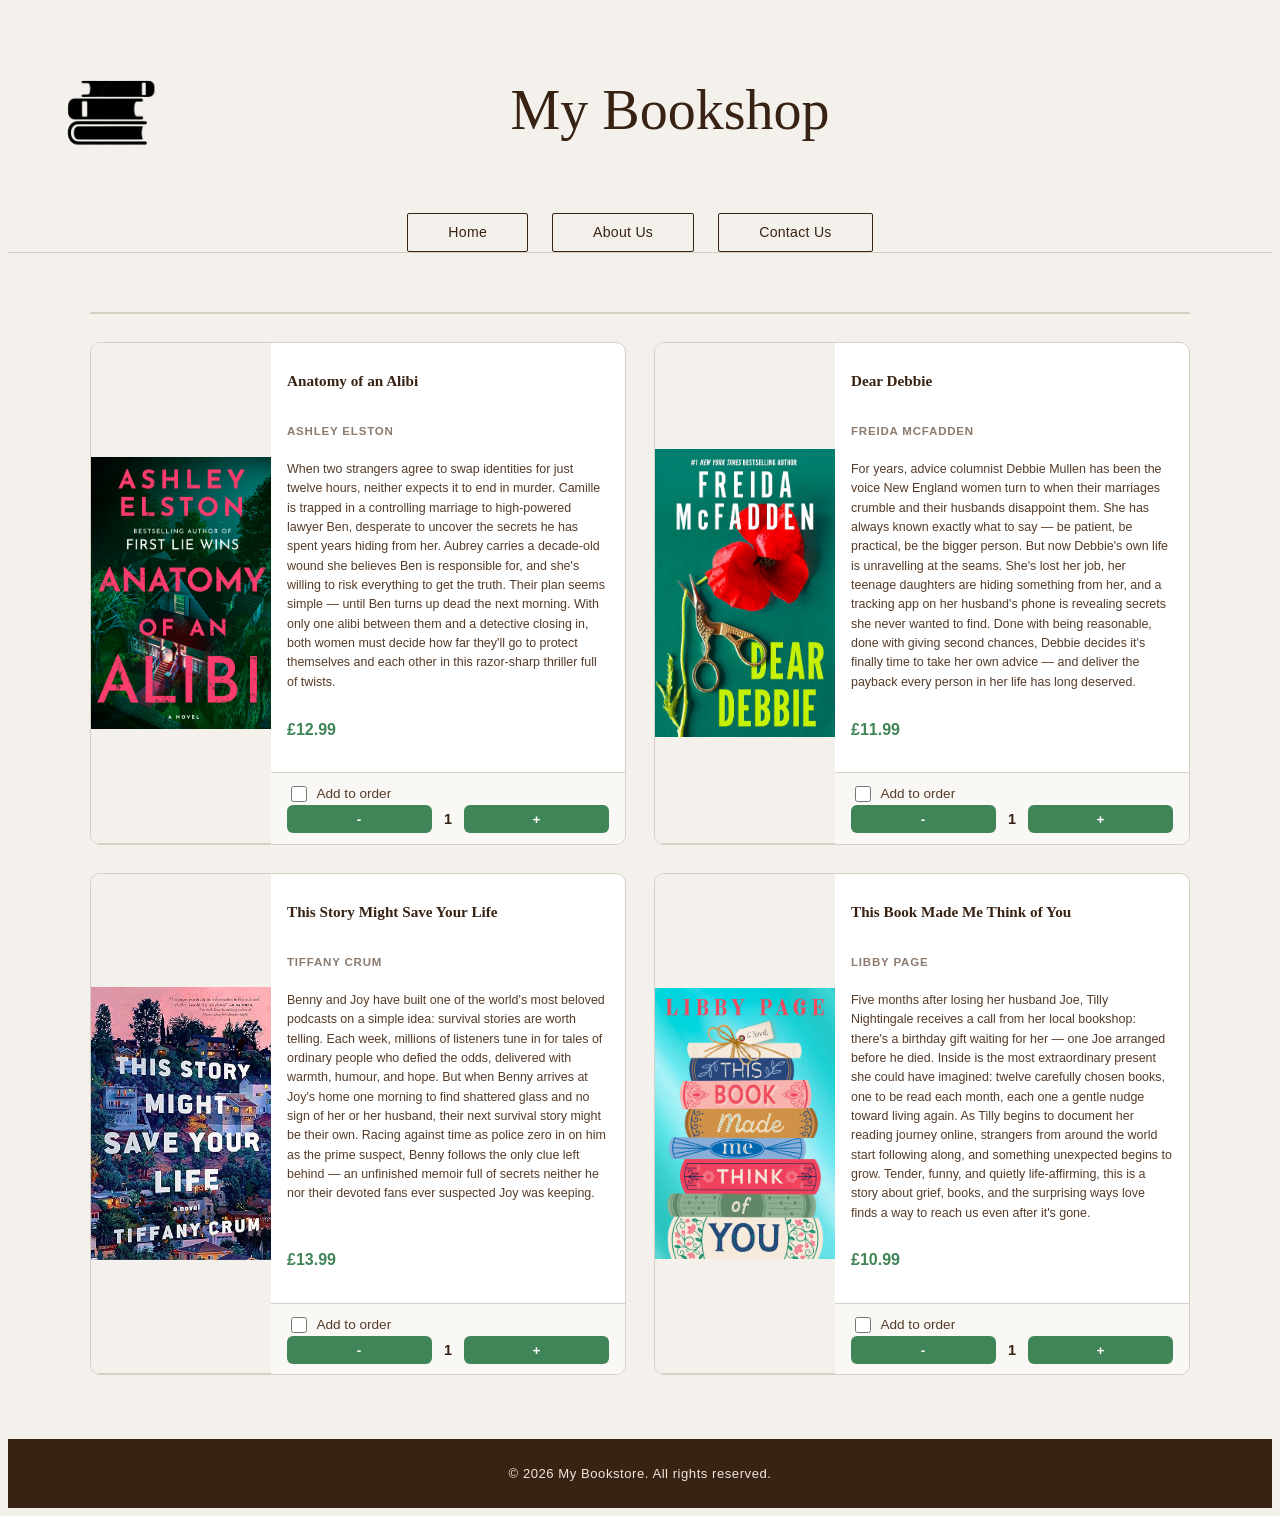
<file: index.html>
<!DOCTYPE html>
<html lang="en" dir="ltr">
<head>
    <meta charset="UTF-8">
    <meta name="viewport" content="width=device-width, initial-scale=1.0">

    <title>My Bookshop, Homea page</title>

    <link rel="stylesheet" href="CSS Folder/style.css">
    <script src="Javascript Folder/index.js"></script>

</head>

<body>

    <div id="header">

        <div class="header-top">
            <img src= "Image Folder/logo.png" alt="Logo">
            <h1>My Bookshop</h1>
            <div class ="spacer"></div>
        </div>

        <nav class ="desktop-nav">
            <a href="index.html">Home</a> 
            <a href="index.html">About Us</a> 
            <a href="index.html">Contact Us</a> 
        </nav>

        <div class="mobile-nav-bar">
            <h1>My Bookshop</h1>
            <button class="hamburger" id="menuBtn" aria-label="Toggle menu">
                <span></span><span></span><span></span>
            </button>
        </div>

        <div class="mobile-dropdown" id="mobileMenu">
            <a href="index.html">Home</a>
            <a href="index.html">About Us</a>
            <a href="index.html">Contact Us</a>
        </div>

    </div>

    <main>
        <p class="section-heading"></p>

        <div class="book-list">

            <div class="book">
                <img src="Image Folder/Anatomy of an Alibi.jpg" alt="Anatomy of an Alibi, book conver 1">
                <div class ="book-right">
                    <div class="des">
                        <p class="book-title">Anatomy of an Alibi</p>
                        <p class="book-author">Ashley Elston</p>
                        <p class="book-desc">When two strangers agree to swap identities for just twelve hours, neither expects it to end in murder. Camille is trapped in a controlling marriage to high-powered lawyer Ben, desperate to uncover the secrets he has spent years hiding from her. Aubrey carries a decade-old wound she believes Ben is responsible for, and she's willing to risk everything to get the truth. Their plan seems simple — until Ben turns up dead the next morning. With only one alibi between them and a detective closing in, both women must decide how far they'll go to protect themselves and each other in this razor-sharp thriller full of twists.</p>
                        <p class="book-price">£12.99</p>
                    </div>
                    
                    <div class="book-footer">
                        <div class="basket-controls">
                            <label class="basket-checkbox">
                                <input type="checkbox" class="book-select"
                                    data-title="Anatomy of an Alibi"
                                    data-price="12.99">
                                Add to order
                            </label>
                            <div class="qty-control">
                                <button class="qty-btn" onclick="changeQty(this, -1)">-</button>
                                <span class="qty-value">1</span>
                                <button class="qty-btn" onclick="changeQty(this, 1)">+</button>
                            </div>
                        </div>
                    </div>
                </div>
            </div>

            <div class="book">
                <img src="Image Folder/Dear Debbie.jpg" alt="Dear Debbie,book conver 2">
                <div class ="book-right">
                    <div class="des">
                        <p class="book-title">Dear Debbie</p>
                        <p class="book-author">Freida McFadden</p>
                        <p class="book-desc">For years, advice columnist Debbie Mullen has been the voice New England women turn to when their marriages crumble and their husbands disappoint them. She has always known exactly what to say — be patient, be practical, be the bigger person. But now Debbie's own life is unravelling at the seams. She's lost her job, her teenage daughters are hiding something from her, and a tracking app on her husband's phone is revealing secrets she never wanted to find. Done with being reasonable, done with giving second chances, Debbie decides it's finally time to take her own advice — and deliver the payback every person in her life has long deserved.</p>
                        <p class="book-price">£11.99</p>
                    </div>
                    
                    <div class="book-footer">
                        <div class="basket-controls">
                            <label class="basket-checkbox">
                                <input type="checkbox" class="book-select"
                                    data-title="Dear Debbie"
                                    data-price="11.99">
                                Add to order
                            </label>
                            <div class="qty-control">
                                <button class="qty-btn" onclick="changeQty(this, -1)">-</button>
                                <span class="qty-value">1</span>
                                <button class="qty-btn" onclick="changeQty(this, 1)">+</button>
                            </div>
                        </div>
                    </div>
                </div>
            </div>

            <div class="book">
                <img src="Image Folder/This Story Might Save Your Life.jpg" alt="This Story Might Save Your Life, book conver 3">
                <div class ="book-right">
                    <div class="des">
                        <p class="book-title">This Story Might Save Your Life</p>
                        <p class="book-author">Tiffany Crum</p>
                        <p class="book-desc">Benny and Joy have built one of the world's most beloved podcasts on a simple idea: survival stories are worth telling. Each week, millions of listeners tune in for tales of ordinary people who defied the odds, delivered with warmth, humour, and hope. But when Benny arrives at Joy's home one morning to find shattered glass and no sign of her or her husband, their next survival story might be their own. Racing against time as police zero in on him as the prime suspect, Benny follows the only clue left behind — an unfinished memoir full of secrets neither he nor their devoted fans ever suspected Joy was keeping.</p>
                        <p class="book-price">£13.99</p>
                    </div>
                    
                    <div class="book-footer">
                        <div class="basket-controls">
                            <label class="basket-checkbox">
                                <input type="checkbox" class="book-select"
                                    data-title="This Story Might Save Your Life"
                                    data-price="13.99">
                                Add to order
                            </label>
                            <div class="qty-control">
                                <button class="qty-btn" onclick="changeQty(this, -1)">-</button>
                                <span class="qty-value">1</span>
                                <button class="qty-btn" onclick="changeQty(this, 1)">+</button>
                            </div>
                        </div>
                    </div>
                </div>
            </div>

            <div class="book">
                <img src="Image Folder/This Book Made Me Think of You.jpg" alt="This Book Made Me Think of You,book conver 4">
                <div class ="book-right">
                    <div class="des">
                        <p class="book-title">This Book Made Me Think of You</p>
                        <p class="book-author">Libby Page</p>
                        <p class="book-desc">Five months after losing her husband Joe, Tilly Nightingale receives a call from her local bookshop: there's a birthday gift waiting for her — one Joe arranged before he died. Inside is the most extraordinary present she could have imagined: twelve carefully chosen books, one to be read each month, each one a gentle nudge toward living again. As Tilly begins to document her reading journey online, strangers from around the world start following along, and something unexpected begins to grow. Tender, funny, and quietly life-affirming, this is a story about grief, books, and the surprising ways love finds a way to reach us even after it's gone.</p>
                        <p class="book-price">£10.99</p>
                    </div>
                    
                    <div class="book-footer">
                        <div class="basket-controls">
                            <label class=" basket-checkbox">
                                <input type="checkbox" class="book-select"
                                    data-title="This Book Made Me Think of You"
                                    data-price="10.99">
                                Add to order
                            </label>
                            <div class="qty-control">
                                <button class="qty-btn" onclick="changeQty(this, -1)">-</button>
                                <span class="qty-value">1</span>
                                <button class="qty-btn" onclick="changeQty(this, 1)">+</button>
                            </div>
                        </div>
                    </div>
                </div>
            </div>

        </div>

        <div class="order-bar" id="orderBar">
            <div class="order-bar-info">
                <span id="orderCount">0 books selected</span>
                <span class="order-total">Total: <strong id="orderTotal">£0.00</strong></span>
            </div>
            <button class="order-btn" id="checkoutBtn" onclick="proceedToCheckout()">
                Proceed to Payment →
            </button>
        </div>
    </main>

    <footer>
        &copy; 2026 My Bookstore. All rights reserved.
    </footer>



</body>
</html>
</file>
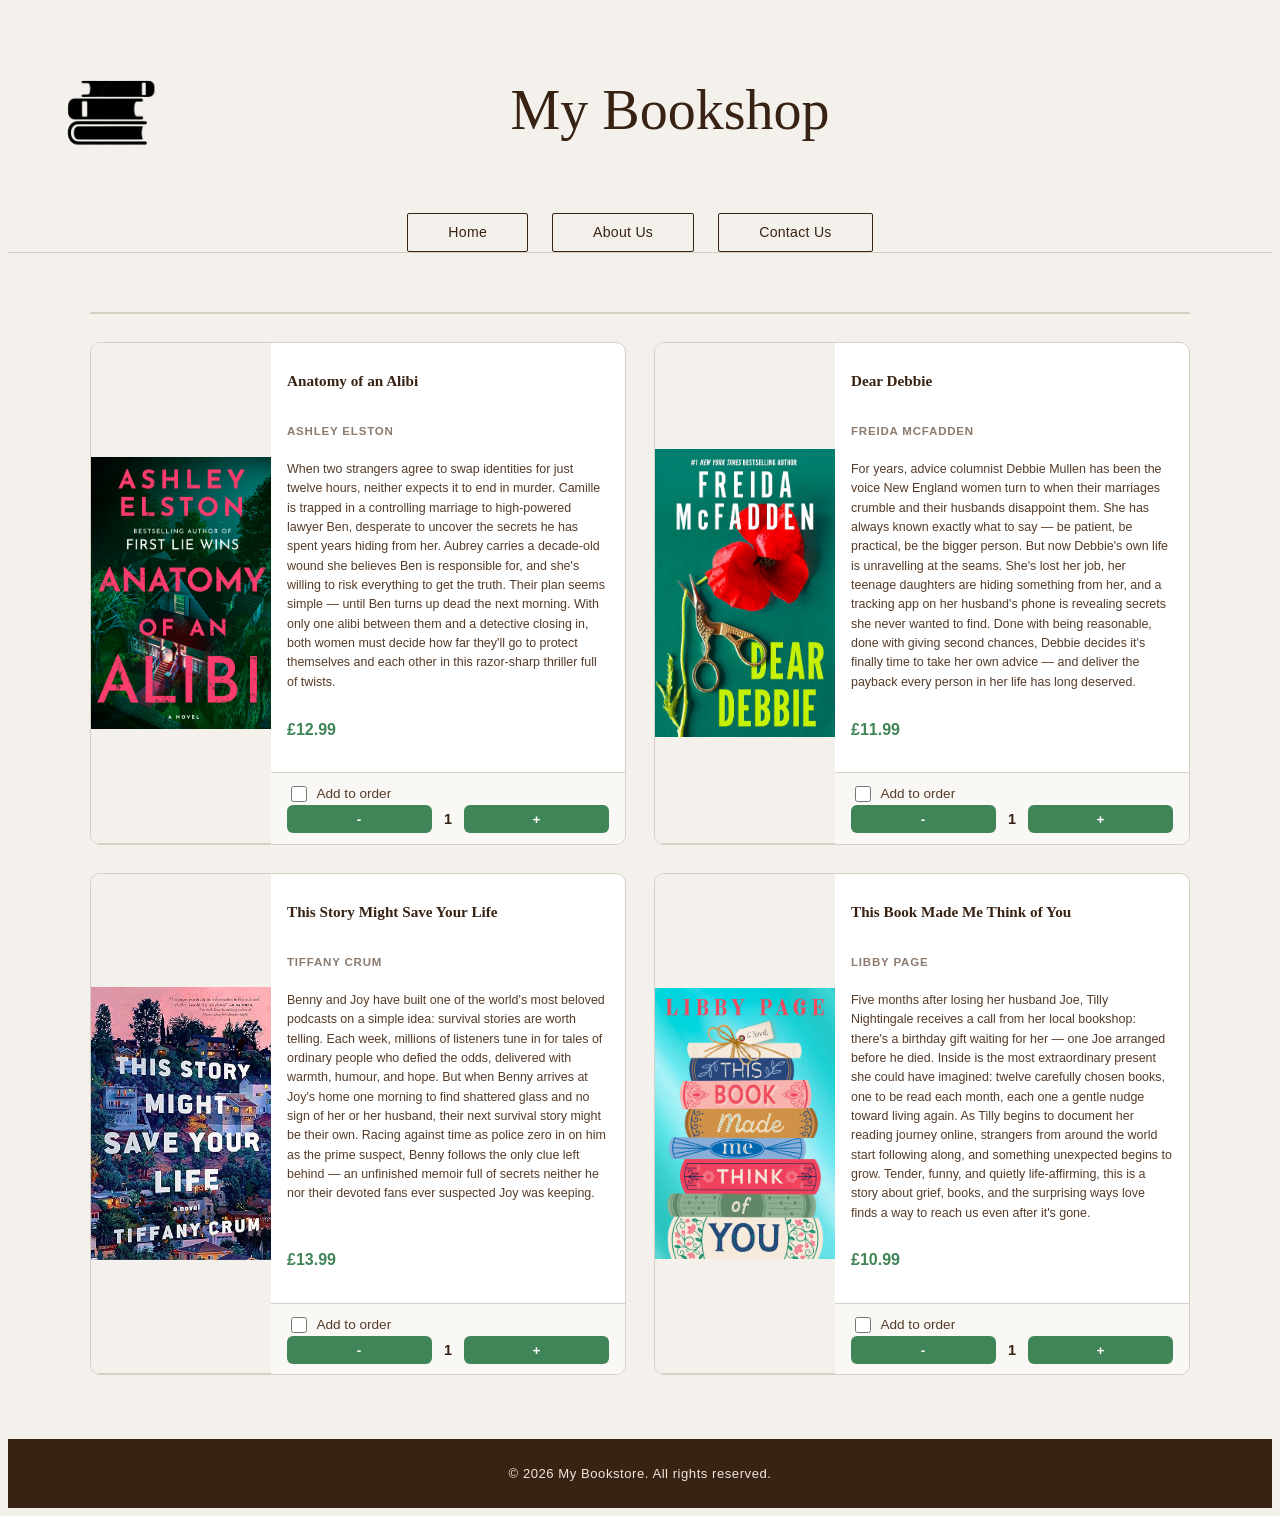
<file: pay.html>
<!DOCTYPE html>
<html lang="en">
<head>
    <meta charset="UTF-8">
    <meta name="viewport" content="width=device-width, initial-scale=1.0">

    <title>Card Details, Enter card Details</title>

    <link rel="stylesheet" href="CSS Folder/style.css">

    <script src="Javascript Folder/pay.js"></script>

</head>

<body>

    <div id="header">

        <div class="header-top">
            <img src= "Image Folder/logo.png" alt="Logo">
            <h1>My Bookshop</h1>
            <div class ="spacer"></div>
        </div>

        <nav class ="desktop-nav">
            <a href="index.html">Home</a> 
            <a href="index.html">About Us</a> 
            <a href="index.html">Contact Us</a> 
        </nav>

        <div class="mobile-nav-bar">
            <h1>My Bookshop</h1>
            <button class="hamburger" id="menuBtn" aria-label="Toggle menu">
                <span></span><span></span><span></span>
            </button>
        </div>

        <div class="mobile-dropdown" id="mobileMenu">
            <a href="index.html">Home</a>
            <a href="index.html">About Us</a>
            <a href="index.html">Contact Us</a>
        </div>

    </div>

    <main class="payment-main">

        <!-- Order summary pulled from sessionStorage -->
        <div class="order-summary" id="orderSummary">
            <h2>Your Order</h2>
            <div id="summaryItems"></div>
            <div class="summary-total">
                Total: <strong id="summaryTotal"></strong>
            </div>
        </div>

        <form class="paymnet-form-box">

            <p class="section-heading">Payment Options</p>
            <img src= "Image Folder/Payment Options.png" alt="Payment-Options">
            <div class = payment-row>
                <label for="cc">Card Number:</label>
                <input type="text" name="CardNumber" id="cc"> <br>
            </div>

            <div class = payment-row>
                <label for="m">Expiration Date:</label>
                <select name="ExpirationMonth" id="m">
                    <option value="01">01</option>
                    <option value="02">02</option>
                    <option value="03">03</option>
                    <option value="04">04</option>
                    <option value="05">05</option>
                    <option value="06">06</option>
                    <option value="07">07</option>
                    <option value="08">08</option>
                    <option value="09">09</option>
                    <option value="10">10</option>
                    <option value="11">11</option>
                    <option value="12">12</option>
                </select>

                <select name="ExpirationYear" id="y">
                    <option value="2026">2026</option>
                    <option value="2027">2027</option>
                    <option value="2028">2028</option>
                    <option value="2029">2029</option>
                    <option value="2030">2030</option>
                    <option value="2031">2031</option>
                </select>
            </div>

             
            <label for="cvv">Security Code:</label>
            <input type="text" name="cvv" id="cvv">

            <p class="cvv-text">
                (3-4 digit code normaly on the back of your card)
            </p> <br>

            <button id="btn" class="pay-btn">Continue</button>
        </form>
    </main>

    
    <footer>
        &copy; 2026 My Bookstore. All rights reserved.
    </footer>

</body>
</html>
</file>
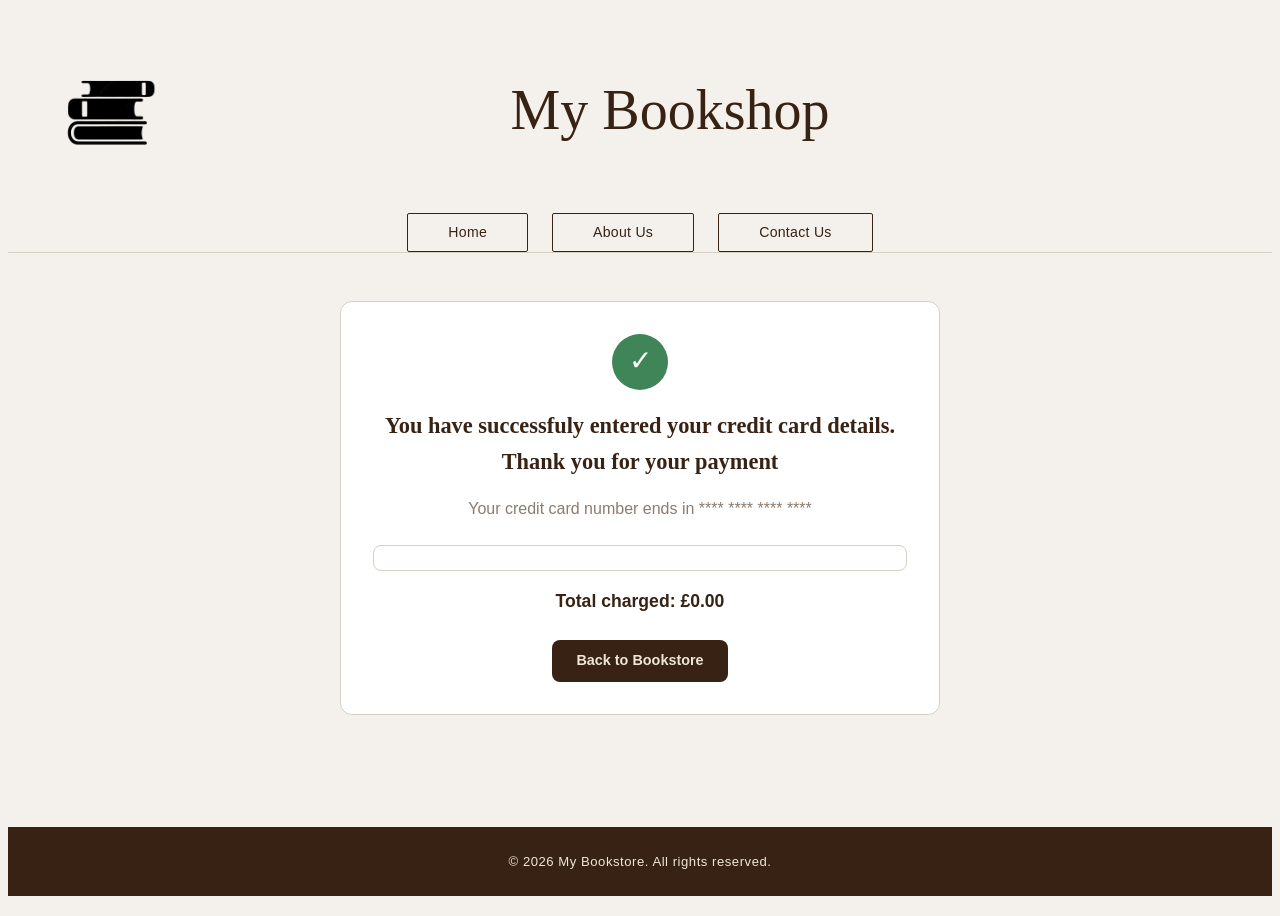
<file: success.html>
<head>
    <meta charset="UTF-8">
    <meta name="viewport" content="width=device-width, initial-scale=1.0">

    <title>Payment Complet, Your payment was successfull</title>

    <link rel="stylesheet" href="CSS Folder/style.css">
    <script src="Javascript Folder/success.js"></script>


</head>

<body>

    <div id="header">

        <div class="header-top">
            <img src= "Image Folder/logo.png" alt="Logo">
            <h1>My Bookshop</h1>
            <div class ="spacer"></div>
        </div>

        <nav class ="desktop-nav">
            <a href="index.html">Home</a> 
            <a href="index.html">About Us</a> 
            <a href="index.html">Contact Us</a> 
        </nav>

        <div class="mobile-nav-bar">
            <h1>My Bookshop</h1>
            <button class="hamburger" id="menuBtn" aria-label="Toggle menu">
                <span></span><span></span><span></span>
            </button>
        </div>

        <div class="mobile-dropdown" id="mobileMenu">
            <a href="index.html">Home</a>
            <a href="index.html">About Us</a>
            <a href="index.html">Contact Us</a>
        </div>

    </div>
    
    <main class="success-main">

        <div class="success-box">
            <div class="success-icon">✓</div>
            <h2>You have successfuly entered your credit card details. Thank you for your payment</h2>
            <p id="cardInfo"></p>

            <div class="success-order" id="successOrder"></div>

            <div class="success-total">
                Total charged: <strong id="successTotal"></strong>
            </div>

            <a href="index.html" class="back-btn">Back to Bookstore</a>
        </div>

    </main>
    
    <footer>
        &copy; 2026 My Bookstore. All rights reserved.
    </footer>

 
</body>
</html>
</file>
<file: CSS Folder/style.css>
/* Colour List */
:root {
    --gr-dark:        #372213;   /* deep espresso brown — primary */
    --gr-mid:         #4a3728;   /* dropdown / card accent */
    --gr-hover:       #5c4535;   /* hover states */
    --gr-bg:          #F4F1EC;   /* warm cream page background */
    --gr-header-bg:   #F4F1EC;   /* header background */
    --gr-border:      #d6cfc4;   /* subtle dividers */
    --gr-text:        #553B28;   /* body / nav link colour */
    --gr-muted:       #8c7b6e;   /* secondary text */
    --gr-cream:       #f0e6d8;   /* mobile nav text */
    --gr-green:       #408557;   /* accent green */
    --gr-green-hover: #306644;   /* green hover */
    --gr-white:       #ffffff;
}

/*Reset&Base*/


body{
    font-family: 'Source Sans 3', sans-serif;
    background-color: var(--gr-bg);
    color: var(--gr-dark);
    line-height: 1.6;
    min-height: 100vh;
}

img{
    display: block;
    max-width: 100%;
}

a{
    color: inherit;
    text-decoration: none;
}


/*Header - desktop*/

#header {
    background: var(--gr-header-bg);
    border-bottom: 1px solid var(--gr-border);
    padding: 1.25rem 2rem 0;
}

.header-top{
    display: flex;
    align-items: center;
    gap: 0.4rem;
    margin-bottom: 1.25rem;
}

.header-top img{
    width: 150px;
    height: 150px;
    object-fit: contain;
    flex-shrink: 0;
}

.header-top h1{
    flex: 1;
    text-align: center;
    font-family: Georgia, 'Times New Roman', Times, serif;
    font-size: 3.5rem;
    font-weight: 400;
    color: var(--gr-dark);
    letter-spacing: 0;
}


.spacer {
    width: 90px;
    flex-shrink: 0;
}

/*Nav-desktop*/
nav.desktop-nav {
    display: flex;
    justify-content: center;
    gap: 1.5rem;
    /*border-top: 1px solid var(--gr-border);*/
}
 
nav.desktop-nav a {
    display: inline-block;
    padding: 0.45rem 2.5rem;
    font-family: 'Source Sans 3', sans-serif;
    font-size: 0.88rem;
    font-weight: 400;
    color: var(--gr-dark);
    letter-spacing: 0.02em;
    border: 1px solid var(--gr-dark);
    border-radius: 2px;
    background: transparent;
    transition: background 0.2s, color 0.2s;
}
 
nav.desktop-nav a:hover {
    color: var(--gr-white);
    border-bottom-color: var(--gr-dark);
}
 
/*nav.desktop-nav a + a {
    border-left: 1px solid var(--gr-border);
}*/

/*Nav- mobile (hamburger bar)*/
.mobile-nav-bar {
    display: none; /* shown via media query */
    align-items: center;
    justify-content: space-between;
    padding: 0.75rem 1rem;
    background: var(--gr-dark);
}
 
.mobile-nav-bar h1 {
    font-family: 'Lora', Georgia, serif;
    font-size: 1.1rem;
    font-weight: 700;
    color: var(--gr-white);
}
 
/* Hamburger button */
.hamburger {
    display: flex;
    flex-direction: column;
    gap: 5px;
    background: none;
    border: none;
    cursor: pointer;
    padding: 4px;
}
 
.hamburger span {
    display: block;
    width: 22px;
    height: 2px;
    background: var(--gr-white);
    border-radius: 2px;
    transition: transform 0.25s, opacity 0.25s;
}
 
/* Animate to × when open */
.hamburger.open span:nth-child(1) { transform: translateY(7px) rotate(45deg); }
.hamburger.open span:nth-child(2) { opacity: 0; }
.hamburger.open span:nth-child(3) { transform: translateY(-7px) rotate(-45deg); }
 
/* Mobile dropdown links */
.mobile-dropdown {
    display: none;
    flex-direction: column;
    background: var(--gr-mid);
}
 
.mobile-dropdown.open {
    display: flex;
}
 
.mobile-dropdown a {
    padding: 0.85rem 1.25rem;
    font-size: 0.92rem;
    font-weight: 600;
    color: var(--gr-cream);
    letter-spacing: 0.04em;
    border-bottom: 1px solid var(--gr-hover);
    transition: background 0.15s, padding-left 0.15s;
}
 
.mobile-dropdown a:last-child {
    border-bottom: none;
}
 
.mobile-dropdown a:hover {
    background: var(--gr-hover);
    padding-left: 1.6rem;
}

/*Main content*/

main {
    max-width: 1100px;
    margin: 0 auto;
    padding: 2rem 2rem 4rem;
}
 
/* Section heading */
.section-heading {
    font-family: 'Lora', Georgia, serif;
    font-size: 1.2rem;
    font-weight: 600;
    color: var(--gr-dark);
    border-bottom: 2px solid var(--gr-border);
    padding-bottom: 0.5rem;
    margin-bottom: 1.75rem;
    letter-spacing: 0.01em;
}
 
/* BOOK GRID — 2 columns desktop, 1 column mobile */
.book-list {
    display: grid;
    grid-template-columns: repeat(2, 1fr);
    gap: 1.75rem;
}
 
/*BOOK CARD*/
.book {
    background: var(--gr-white);
    border: 1px solid var(--gr-border);
    border-radius: 10px;
    overflow: hidden;
    display: flex;
    flex-direction: row;
    box-sizing: border-box;
    width: 100%;
    transition: transform 0.2s ease, box-shadow 0.2s ease;
}
 
.book:hover {
    transform: translateY(-4px);
    box-shadow: 0 8px 28px rgba(55, 34, 19, 0.12);
}
 
/* Book cover image */
.book img {
    width: 180px;
    min-width: 180px;
    flex-shrink: 0;
    align-self: stretch;
    object-fit: contain;
    object-position: center;
    background: var(--gr-bg);
    border-bottom: 1px solid var(--gr-border);
} 

 /*Right column wrapper — text + button stacked */
.book-right {
    display: flex;
    flex-direction: column;
    flex: 1;
    min-width: 0;
}
/* Text area */
.des {
    padding: 0.85rem 1rem;
    display: flex;
    flex-direction: column;
    gap: 0.25rem;
    flex: 1;
}
 
.book-title {
    font-family: 'Lora', Georgia, serif;
    font-size: 0.95rem;
    font-weight: 700;
    color: var(--gr-dark);
    line-height: 1.3;
}
 
.book-author {
    font-size: 0.72rem;
    font-weight: 600;
    text-transform: uppercase;
    letter-spacing: 0.07em;
    color: var(--gr-muted);
    margin-bottom: 0.2rem;
}
 

/* Card footer with Buy button */
.book-desc {
    font-size: 0.78rem;
    color: var(--gr-text);
    line-height: 1.55;
    flex: 1;
    display: -webkit-box;
    line-clamp : 6;       /* cap at 6 lines so cards stay even */
    -webkit-box-orient: vertical;
    overflow: hidden;
}

.book-footer {
    padding: 0.65rem 1rem;
    border-top: 1px solid var(--gr-border);
    background: #faf8f5;
}
 
.book-footer button {
    width: 100%;
    padding: 0.5rem 1rem;
    font-family: 'Source Sans 3', sans-serif;
    font-size: 0.85rem;
    font-weight: 600;
    letter-spacing: 0.04em;
    border: none;
    border-radius: 6px;
    background: var(--gr-green);
    color: var(--gr-white);
    cursor: pointer;
    transition: background 0.2s;
}
 
.book-footer button:hover {
    background: var(--gr-green-hover);
}
 
.book-footer button:active {
    transform: scale(0.98);
}

/* Mobile — stack image above text */
@media (max-width: 600px) {
    .book-list{
        grid-template-columns: 1fr;
        gap: 1.25rem;
    }

    .book {
        flex-direction: column;
    }
 
    .book img {
        width: 100%;
        min-width: unset;
        height: auto;
        max-height: 320px;
        object-fit: contain;   /* full cover visible on mobile too */
        border-right: none;
        border-bottom: 1px solid var(--gr-border);
    }
 
    .book-desc {
        -webkit-line-clamp: unset;
        line-clamp: unset; /* show full description on mobile */
    }
}

/*footer*/

footer {
    background: var(--gr-dark);
    color: var(--gr-cream);
    text-align: center;
    padding: 1.5rem 2rem;
    font-size: 0.82rem;
    letter-spacing: 0.04em;
}
 
footer a {
    color: var(--gr-cream);
    text-decoration: underline;
    text-underline-offset: 3px;
}
 
/*RESPONSIVE — tablet (≤ 900px): still 2 cols, slightly tighter*/
@media (max-width: 900px) {
    main {
        padding: 1.5rem 1.25rem 3rem;
    }
    .book img {
        width: 150px;
        min-width: 150px;
    }
}
 
/*RESPONSIVE — mobile (≤ 600px): hamburger nav + single column */
@media (max-width: 600px) {
 
    /* Swap header to dark mobile bar */
    #header {
        padding: 0;
        background: var(--gr-dark);
    }
 
    .header-top {
        display: none;
    }
 
    nav.desktop-nav {
        display: none;
    }
 
    .mobile-nav-bar {
        display: flex;
    }
 
    /* Book grid → single column */
    .book-list {
        grid-template-columns: 1fr;
        gap: 1.25rem;
    }
 
    main {
        padding: 1.25rem 1rem 3rem;
    }
 
    .header-top h1 {
        font-size: 1.4rem;
    }
    .spacer {
        width: 60px;
    }
}
 
/* PAYMENT FORM*/

.payment-form {
    width: 100%;
    max-width: 700px;
    margin: 3rem auto;
    background: #d9d9d9;
    border: 1px solid #bdbdbd;
    padding: 2rem;
}

/* Payment heading */
.payment-form .section-heading {
    margin-bottom: 1.5rem;
}

/* Card logos image */
.payment-form img {
    width: 320px;
    margin-bottom: 2rem;
    object-fit: contain;
}

/* Form rows */
.payment-row {
    display: flex;
    align-items: center;
    margin-bottom: 1rem;
}

.payment-row label {
    width: 150px;
    font-size: 1rem;
    color: var(--gr-dark);
    font-weight: 600;
}

/* Inputs */
.payment-form input[type="text"],
.payment-form select {
    height: 42px;
    border: 1px solid #b3b3b3;
    background: var(--gr-white);
    padding: 0 0.75rem;
    font-size: 1rem;
    color: var(--gr-dark);
    outline: none;
}

/* Focus effect */
.payment-form input[type="text"]:focus,
.payment-form select:focus {
    border-color: var(--gr-green);
    box-shadow: 0 0 0 2px rgba(64,133,87,0.15);
}

/* Card number width */
#cc {
    width: 100%;
    max-width: 450px;
}

/* Month / year */
#m,
#y {
    width: 120px;
    margin-right: 0.75rem;
}

/* CVV */
#cvv {
    width: 130px;
}

/* CVV helper text */
.cvv-text {
    margin-left: 150px;
    margin-top: -0.3rem;
    margin-bottom: 1.5rem;
    font-size: 0.88rem;
    color: var(--gr-muted);
}

/* Error text */
#error {
    margin-left: 150px;
    margin-bottom: 1rem;
    font-size: 0.9rem;
}

/* Submit button */
#btn {
    margin-left: 150px;
    padding: 0.75rem 2.5rem;
    border: none;
    background: #d61f1f;
    color: white;
    font-size: 1rem;
    font-weight: 600;
    cursor: pointer;
    transition: background 0.2s ease,
                transform 0.15s ease;
}

#btn:hover {
    background: #b81818;
}

#btn:active {
    transform: scale(0.97);
}

/*MOBILE RESPONSIVE */

@media (max-width: 600px) {

    .payment-form {
        padding: 1.25rem;
    }

    .payment-form img {
        width: 100%;
        max-width: 260px;
    }

    .payment-row {
        flex-direction: column;
        align-items: flex-start;
    }

    .payment-row label {
        width: 100%;
        margin-bottom: 0.45rem;
    }

    #cc,
    #cvv,
    #m,
    #y {
        width: 100%;
        max-width: 100%;
        margin-right: 0;
        margin-bottom: 0.75rem;
    }

    .cvv-text,
    #error,
    #btn {
        margin-left: 0;
    }

    #btn {
        width: 100%;
    }
}
/*Book price*/
.book-price {
    font-size: 1rem;
    font-weight: 700;
    color: var(--gr-green);
    margin-top: 0.5rem;
}

/* Cart controls inside book footer */
.baskey-controls {
    display: flex;
    align-items: center;
    justify-content: space-between;
    gap: 0.5rem;
    flex-wrap: wrap;
}

.basket-checkbox {
    display: flex;
    align-items: center;
    gap: 0.4rem;
    font-size: 0.85rem;
    color: var(--gr-text);
    cursor: pointer;
}

.basket-checkbox input[type="checkbox"] {
    width: 16px;
    height: 16px;
    accent-color: var(--gr-green);
    cursor: pointer;
}

.qty-control {
    display: flex;
    align-items: center;
    gap: 0.4rem;
}

.qty-btn {
    width:  28px;
    height: 28px;
    border: 1x solid var(--gr-border);
    border-radius: 4px;
    background: var(--gr-white);
    color: var(--gr-dark);
    font-size: 1rem;
    cursor: pointer;
    display: flex;
    align-items: center;
    justify-content: center;
    transition: background 0.15s;
}

.qty-btn:hover { background: var(--gr-bg); }

.qty-value {
    min-width: 20px;
    text-align: center;
    font-size: 0.9rem;
    font-weight: 600;
    color: var(--gr-dark);
}

/*Sticky order bar */
.order-bar {
    display: none;
    position: sticky;
    bottom: 1.5rem;
    background: var(--gr-dark);
    color: var(--gr-cream);
    border-radius: 10px;
    padding: 1rem 1.5rem;
    margin-top: 2rem;
    align-items: center;
    justify-content: space-between;
    gap: 1rem;
    flex-wrap: wrap;
    box-shadow: 0 4px 20px rgba(55, 34, 19, 0.25);
}

.order-bar.visible { display: flex; }

.order-bar-info {
    display: flex;
    flex-direction: column;
    gap: 0.2rem;
    font-size: 0.9rem;
}

.order-total { font-size: 1.1rem; }

.order-btn {
    background: var(--gr-green);
    color: white;
    border: none;
    border-radius: 8px;
    padding: 0.65rem 1.5rem;
    font-size: 0.95rem;
    font-weight: 600;
    cursor: pointer;
    transition: background 0.2s;
    white-space: nowrap;
}

.order-btn:hover { background: var(--gr-green-hover); }

/*Payment page */
.payment-main {
    max-width: 700px;
    margin: 2rem auto;
    padding: 0 1.5rem 4rem;
    display: flex;
    flex-direction: column;
    gap: 2rem;
}

.order-summary {
    background: var(--gr-white);
    border: 1px solid var(--gr-border);
    border-radius: 10px;
    padding: 1.25rem 1.5rem;
}

.order-summary h2, .payment-form-box h2 {
    font-family: 'Lora', Georgia, serif;
    font-size: 1.1rem;
    font-weight: 600;
    color: var(--gr-dark);
    margin-bottom: 1rem;
    padding-bottom: 0.5rem;
    border-bottom: 1px solid var(--gr-border);
}

.summary-row {
    display: flex;
    justify-content: space-between;
    font-size: 0.9rem;
    color: var(--gr-text);
    padding: 0.4rem 0;
    border-bottom: 1px solid var(--gr-border);
}

.summary-row:last-child { border-bottom: none; }

.summary-total {
    display: flex;
    justify-content: flex-end;
    font-size: 1rem;
    font-weight: 600;
    color: var(--gr-dark);
    margin-top: 0.75rem;
    padding-top: 0.75rem;
    border-top: 2px solid var(--gr-border);
}

/* Payment form box */
.payment-form-box {
    background: var(--gr-white);
    border: 1px solid var(--gr-border);
    border-radius: 10px;
    padding: 1.25rem 1.5rem;
    display: flex;
    flex-direction: column;
    gap: 0.6rem;
}

.payment-form-box label {
    font-size: 0.85rem;
    font-weight: 600;
    color: var(--gr-text);
    margin-top: 0.5rem;
}

.payment-form-box input,
.payment-form-box select {
    padding: 0.55rem 0.75rem;
    border: 1px solid var(--gr-border);
    border-radius: 6px;
    font-size: 0.9rem;
    color: var(--gr-dark);
    background: var(--gr-bg);
    width: 100%;
}

.expiry-row {
    display: flex;
    gap: 0.75rem;
}

.expiry-row select { flex: 1; }

.form-error {
    color: #c0392b;
    font-size: 0.85rem;
    font-weight: 600;
    min-height: 1.2em;
}

.pay-btn {
    margin-top: 0.75rem;
    padding: 0.7rem;
    background: var(--gr-green);
    color: white;
    border: none;
    border-radius: 8px;
    font-size: 1rem;
    font-weight: 600;
    cursor: pointer;
    transition: background 0.2s;
}

.pay-btn:hover { background: var(--gr-green-hover); }

/* Success page */
.success-main {
    max-width: 600px;
    margin: 3rem auto;
    padding: 0 1.5rem 4rem;
}

.success-box {
    background: var(--gr-white);
    border: 1px solid var(--gr-border);
    border-radius: 12px;
    padding: 2rem;
    text-align: center;
}

.success-icon {
    width: 56px;
    height: 56px;
    border-radius: 50%;
    background: var(--gr-green);
    color: white;
    font-size: 1.75rem;
    display: flex;
    align-items: center;
    justify-content: center;
    margin: 0 auto 1rem;
}

.success-box h2 {
    font-family: Georgia, serif;
    font-size: 1.4rem;
    font-weight: 600;
    color: var(--gr-dark);
    margin-bottom: 0.5rem;
}

.success-box p {
    color: var(--gr-muted);
    margin-bottom: 1.5rem;
}

.success-order {
    text-align: left;
    border: 1px solid var(--gr-border);
    border-radius: 8px;
    padding: 0.75rem 1rem;
    margin-bottom: 1rem;
}

.success-total {
    font-size: 1.1rem;
    font-weight: 600;
    color: var(--gr-dark);
    margin-bottom: 1.5rem;
}

.back-btn {
    display: inline-block;
    padding: 0.6rem 1.5rem;
    background: var(--gr-dark);
    color: var(--gr-cream);
    border-radius: 8px;
    font-size: 0.9rem;
    font-weight: 600;
    text-decoration: none;
    transition: background 0.2s;
}

.back-btn:hover { background: var(--gr-mid); }
</file>
